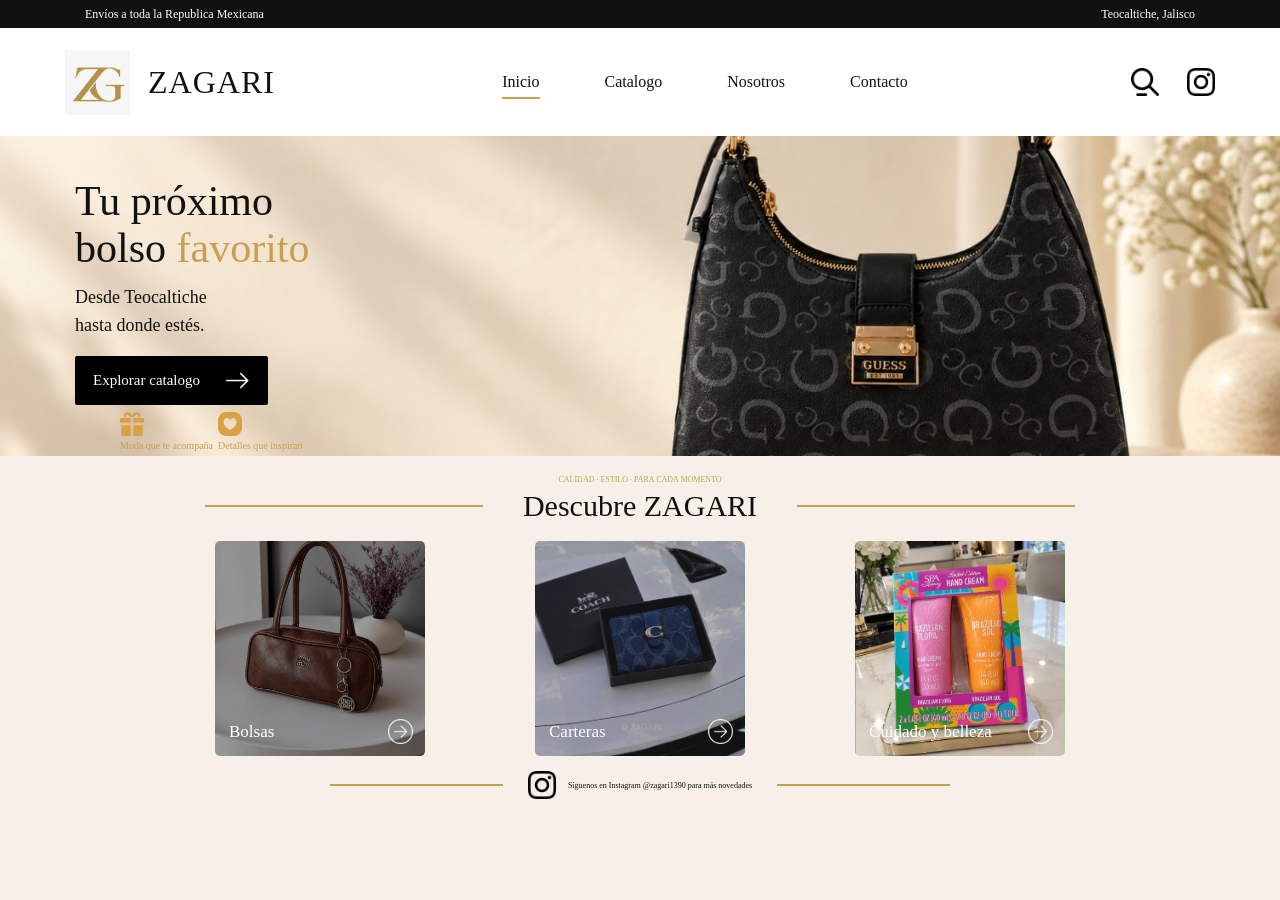
<file: index.html>
<!DOCTYPE html>
<html lang="es">
<head>
    <meta charset="UTF-8">
    <meta name="viewport" content="width=device-width, initial-scale=1.0">
    <title>Zagari</title>
    <link rel="stylesheet" href="css/estilos.css">
    <link rel="icon" type="image/png" href="img/logo.png">
</head>
<body>
    <div class="barra-superior">
        <p>Envíos a toda la Republica Mexicana</p>
        <p>Teocaltiche, Jalisco</p>
    </div>
    <header class="encabezado">
        <div class="marca">
            <img src="img/logo.png" alt="Logo de Zagari" class="logo">
            <h1>ZAGARI</h1>
        </div>
    
        <nav class="menu">
    <a href="index.html" class="activo">Inicio</a>
    <a href="catalogo.html">Catalogo</a>
    <a href="nosotros.html">Nosotros</a>
    <a href="contacto.html">Contacto</a>
</nav>

        <div class="acciones">
            <img src="img/icons/search icon.png"alt="Buscar" class="buscar-header">
            <img src="img/icons/ig.png" alt="Instagram"class="instagram-header">
        </div>
    </header>
    <main>
        <section class="hero">
            <div class="hero-texto">
                <h2>
                    Tu próximo<br>
                    bolso <span>favorito</span>
                </h2>
                <p>
                    Desde Teocaltiche<br>
                    hasta donde estés.
                </p>
                <a href="#" class="boton-catalogo">
                    Explorar catalogo
                    <img src="img/icons/right.png" alt="Flecha" class="flecha-icono">

                </a>
            </div>
        

        <div class="detalles-hero">

    <div class="detalle-hero">
        <img src="img/icons/gift.png" alt="Regalo" class="icono-detalle">
        <p>Moda que te acompaña</p>
    </div>

    <div class="detalle-hero">
        <img src="img/icons/heart (1).png" alt="Corazon" class="icono-detalle">
        <p>Detalles que inspiran</p>
    </div>

</div>
</section>
        <section class="descubre">

    <p class="frase-marca">
        CALIDAD · ESTILO · PARA CADA MOMENTO
    </p>

    <div class="titulo-descubre">
        <span class="linea"></span>

        <h2>Descubre ZAGARI</h2>

        <span class="linea"></span>
    </div>


    <div class="categorias">

        <div class="tarjeta">
            <img src="img/miumiu.jpeg" alt="Bolsas">

            <div class="tarjeta-info">
                <h3>Bolsas</h3>
                <img src="img/icons/arrow.png" class="flecha-icono" alt="Flecha">
            </div>
        </div>


        <div class="tarjeta">
            <img src="img/20.jpeg" alt="Carteras">

            <div class="tarjeta-info">
                <h3>Carteras</h3>
                <img src="img/icons/arrow.png" class="flecha-icono" alt="Flecha">
            </div>
        </div>


        <div class="tarjeta">
            <img src="img/productos/sol.jpeg" alt="Cuidado y belleza">

            <div class="tarjeta-info">
                <h3>Cuidado y belleza</h3>
                <img src="img/icons/arrow.png" class="flecha-icono" alt="Flecha">
            </div>
        </div>

    </div>


    <div class="instagram-inferior">

        <span class="linea-instagram"></span>

        <div class="instagram-texto">
            <img src="img/icons/ig.png"alt="Instagram" class="instagram-header">

            <p>
                Síguenos en Instagram @zagari1390 para más novedades
            </p>
        </div>

        <span class="linea-instagram"></span>

    </div>

</section>
</file>
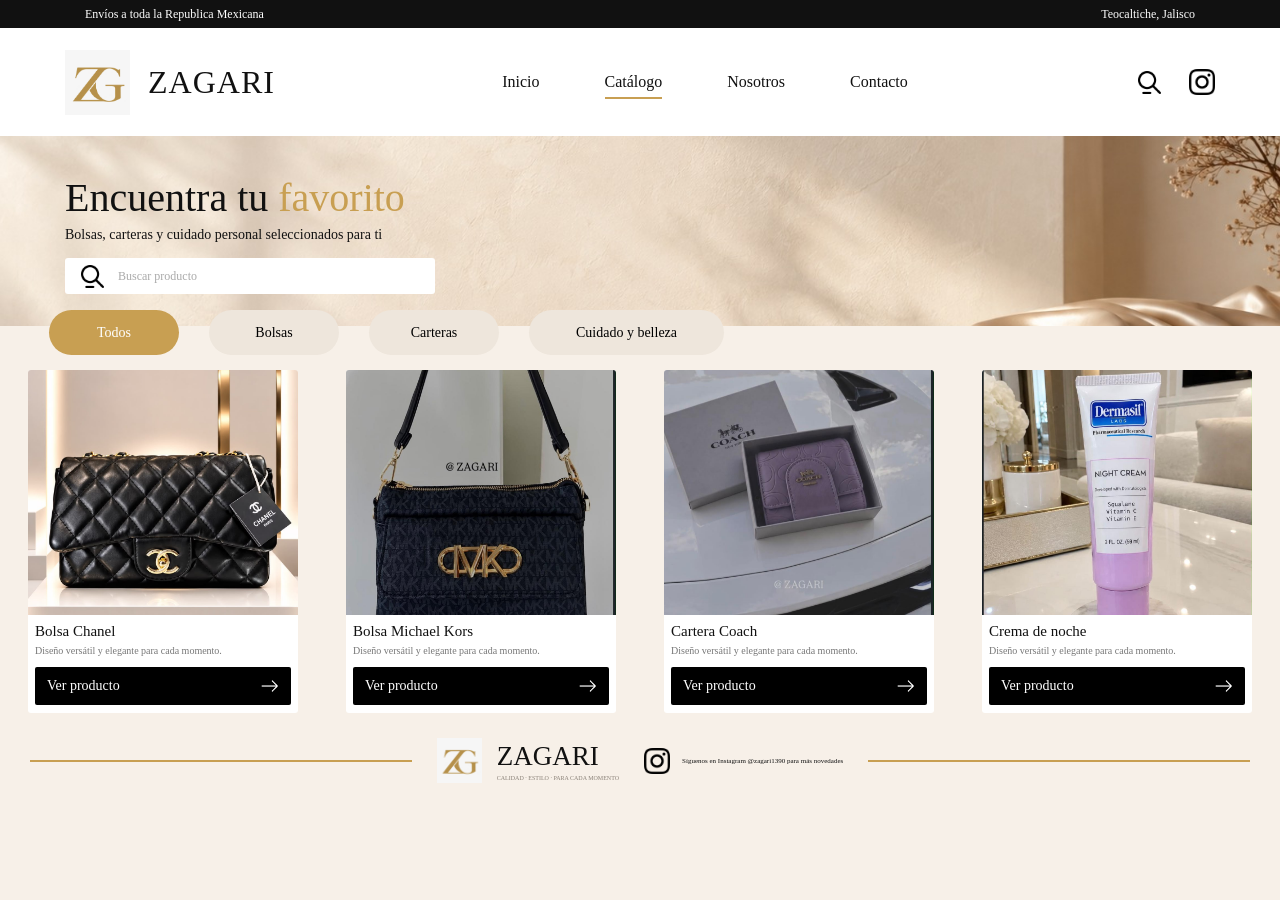
<file: catalogo.html>
<!DOCTYPE html>
<html lang="es">

<head>
    <meta charset="UTF-8">
    <meta name="viewport" content="width=device-width, initial-scale=1.0">

    <title>Catálogo | Zagari</title>
    <link rel="icon" type="image/png" href="img/logo.png">

    <link rel="stylesheet" href="css/catalogo.css">
</head>

<body>

    <!-- BARRA SUPERIOR -->

    <div class="barra-superior">
        <p>Envíos a toda la Republica Mexicana</p>
        <p>Teocaltiche, Jalisco</p>
    </div>


    <!-- ENCABEZADO -->

    <header class="encabezado">

        <div class="marca">

            <img
                src="img/logo.png"
                alt="Logo de Zagari"
                class="logo"
            >

            <h1>ZAGARI</h1>

        </div>


        <nav class="menu">

            <a href="index.html">
                Inicio
            </a>

            <a
                href="catalogo.html"
                class="activo"
            >
                Catálogo
            </a>

            <a href="nosotros.html">
                Nosotros
            </a>

            <a href="contacto.html">
                Contacto
            </a>

        </nav>


        <div class="acciones">

            <img
                src="img/icons/search icon.png"
                alt="Buscar"
                class="icono-buscar"
            >


            <div class="instagram-hover">

                <img
                    src="img/icons/ig.png"
                    alt="Instagram"
                    class="ig-normal"
                >

                <img
                    src="img/icons/ig2.png"
                    alt="Instagram"
                    class="ig-hover"
                >

            </div>

        </div>

    </header>


    <main>

        <!-- HERO -->

        <section class="hero-catalogo">

            <div class="texto-catalogo">

                <h2>
                    Encuentra tu
                    <span>favorito</span>
                </h2>

                <p>
                    Bolsas, carteras y cuidado personal seleccionados para ti
                </p>


                <div class="buscador">

                    <img
                        src="img/icons/search icon.png"
                        alt="Buscar"
                        class="icono-buscar"
                    >

                    <input
                        type="text"
                        placeholder="Buscar producto"
                    >

                </div>

            </div>

        </section>


        <!-- FILTROS -->

        <section class="filtros-catalogo">

            <button class="filtro activo-filtro">
                Todos
            </button>

            <button class="filtro">
                Bolsas
            </button>

            <button class="filtro">
                Carteras
            </button>

            <button class="filtro filtro-grande">
                Cuidado y belleza
            </button>

        </section>


        <!-- PRODUCTOS -->

        <section class="productos-catalogo">

            <div class="lista-productos">


                <!-- PRODUCTO 1 -->

                <article class="producto">

                    <img
                        src="img/couch2.jpeg"
                        alt="Bolsa Chanel"
                    >

                    <div class="producto-info">

                        <h3>
                            Bolsa Chanel
                        </h3>

                        <p>
                            Diseño versátil y elegante para cada momento.
                        </p>

                        <a
                            href="producto.html"
                            class="boton-producto"
                        >

                            <span>
                                Ver producto
                            </span>

                            <img
                                src="img/icons/right.png"
                                alt="Ver producto"
                                class="icono-boton"
                            >

                        </a>

                    </div>

                </article>


                <!-- PRODUCTO 2 -->

                <article class="producto">

                    <img
                        src="img/4.jpeg"
                        alt="Bolsa Michael Kors"
                    >

                    <div class="producto-info">

                        <h3>
                            Bolsa Michael Kors
                        </h3>

                        <p>
                            Diseño versátil y elegante para cada momento.
                        </p>

                        <a
                            href="producto.html"
                            class="boton-producto"
                        >

                            <span>
                                Ver producto
                            </span>

                            <img
                                src="img/icons/right.png"
                                alt="Ver producto"
                                class="icono-boton"
                            >

                        </a>

                    </div>

                </article>


                <!-- PRODUCTO 3 -->

                <article class="producto">

                    <img
                        src="img/6.jpeg"
                        alt="Cartera Coach"
                    >

                    <div class="producto-info">

                        <h3>
                            Cartera Coach
                        </h3>

                        <p>
                            Diseño versátil y elegante para cada momento.
                        </p>

                        <a
                            href="producto.html"
                            class="boton-producto"
                        >

                            <span>
                                Ver producto
                            </span>

                            <img
                                src="img/icons/right.png"
                                alt="Ver producto"
                                class="icono-boton"
                            >

                        </a>

                    </div>

                </article>


                <!-- PRODUCTO 4 -->

                <article class="producto">

                    <img
                        src="img/productos/cream.jpeg"
                        alt="Crema de noche"
                    >

                    <div class="producto-info">

                        <h3>
                            Crema de noche
                        </h3>

                        <p>
                            Diseño versátil y elegante para cada momento.
                        </p>

                        <a
                            href="producto.html"
                            class="boton-producto"
                        >

                            <span>
                                Ver producto
                            </span>

                            <img
                                src="img/icons/right.png"
                                alt="Ver producto"
                                class="icono-boton"
                            >

                        </a>

                    </div>

                </article>


            </div>

        </section>

    </main>


    <!-- FOOTER -->

    <footer class="pie-catalogo">


        <span class="linea-pie"></span>


        <div class="marca-pie">

            <img
                src="img/logo.png"
                alt="Logo ZAGARI"
            >

            <div>

                <h2>
                    ZAGARI
                </h2>

                <p>
                    CALIDAD · ESTILO · PARA CADA MOMENTO
                </p>

            </div>

        </div>


        <div class="instagram-pie">

            <div class="instagram-hover">

                <img
                    src="img/icons/ig.png"
                    alt="Instagram"
                    class="ig-normal"
                >

                <img
                    src="img/icons/ig2.png"
                    alt="Instagram"
                    class="ig-hover"
                >

            </div>


            <p>
                Síguenos en Instagram @zagari1390 para más novedades
            </p>

        </div>


        <span class="linea-pie"></span>


    </footer>


</body>

</html>
</file>
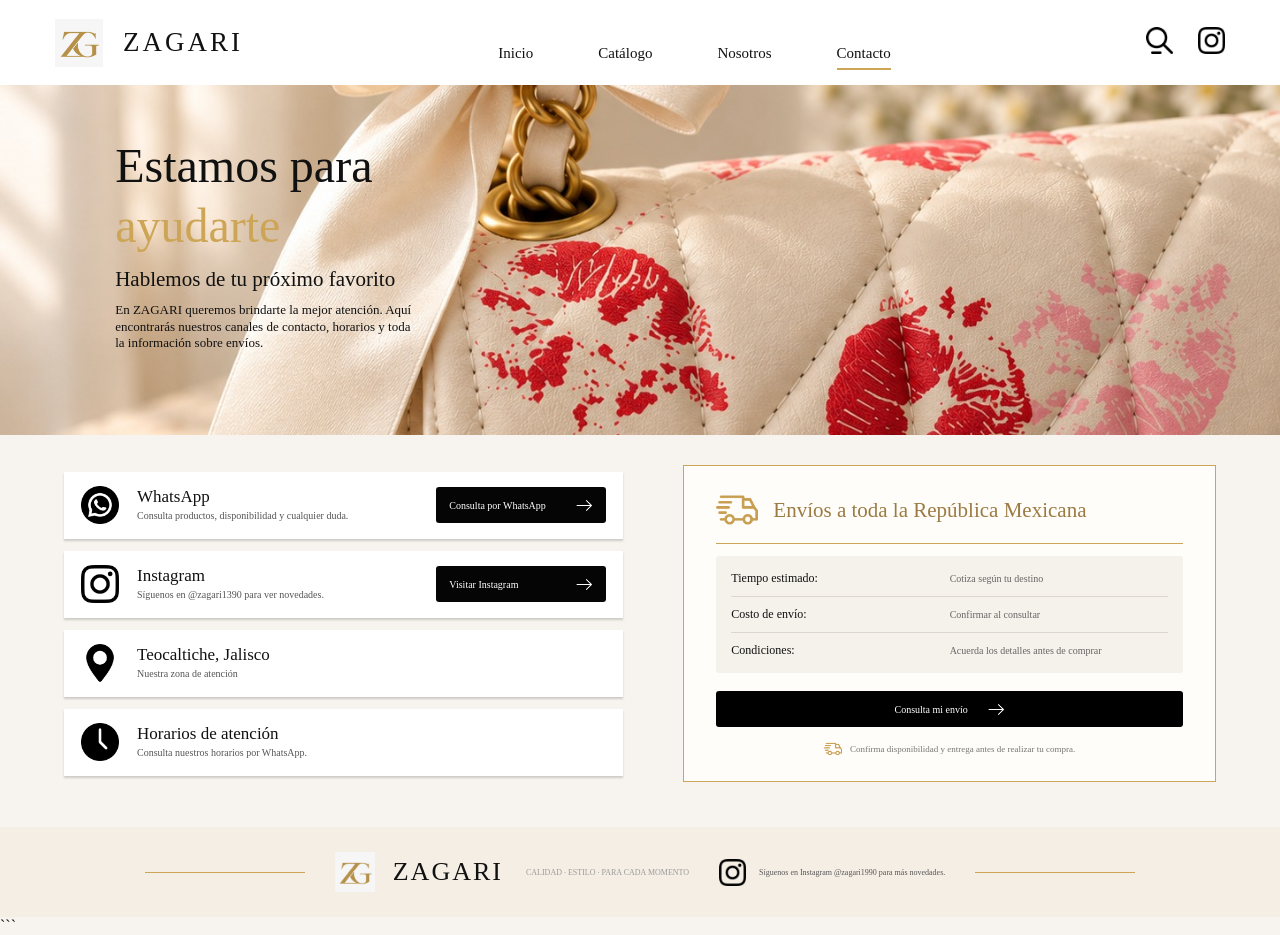
<file: contacto.html>
<!DOCTYPE html>
<html lang="es">

<head>
    <meta charset="UTF-8">
    <meta name="viewport" content="width=device-width, initial-scale=1.0">

    <title>Contacto | Zagari</title>
    <link rel="icon" type="image/png" href="img/logo.png">

    <link rel="stylesheet" href="css/contacto.css">
</head>

<body>
    <header class="encabezado">

        <div class="marca">
            <img src="img/logo.png" alt="Logo Zagari" class="logo">
            <h1>ZAGARI</h1>
        </div>

        <nav class="menu">
            <a href="index.html">Inicio</a>
            <a href="catalogo.html">Catálogo</a>
            <a href="nosotros.html">Nosotros</a>
            <a href="contacto.html" class="activo">Contacto</a>
        </nav>

        <div class="iconos-header">

            <a href="#">
                <img src="img/icons/search icon.png" alt="Buscar" class="icono-header">
            </a>

            <a href="#" class="instagram-header">
                <img src="img/icons/ig.png"
                    alt="Instagram"
                    class="icono-header instagram-icono">
            </a>

        </div>

    </header>
    <section class="portada-contacto">

        <img src="img/kiss3.jpeg"
            alt="Bolso Zagari"
            class="imagen-portada">

        <div class="texto-portada">

            <h2>
                Estamos para
                <span>ayudarte</span>
            </h2>

            <h3>Hablemos de tu próximo favorito</h3>

            <p>
                En ZAGARI queremos brindarte la mejor atención.
                Aquí encontrarás nuestros canales de contacto,
                horarios y toda la información sobre envíos.
            </p>

        </div>

    </section>
    <main class="seccion-contacto">
        <section class="datos-contacto">
            <article class="tarjeta-contacto">

                <div class="informacion-contacto">

                    <img src="img/icons/whatsapp.png"
                        alt="WhatsApp"
                        class="icono-contacto">

                    <div>
                        <h3>WhatsApp</h3>
                        <p>
                            Consulta productos, disponibilidad
                            y cualquier duda.
                        </p>
                    </div>

                </div>

                <a href="#" class="boton-contacto">
                    Consulta por WhatsApp
                    <img src="img/icons/right.png" alt="Flecha">
                </a>

            </article>
            <article class="tarjeta-contacto">

                <div class="informacion-contacto">

                    <img src="img/icons/ig.png"
                        alt="Instagram"
                        class="icono-contacto instagram-icono">

                    <div>
                        <h3>Instagram</h3>
                        <p>
                            Síguenos en @zagari1390 para ver
                            novedades.
                        </p>
                    </div>

                </div>

                <a href="#" class="boton-contacto">
                    Visitar Instagram
                    <img src="img/icons/right.png">
                </a>

            </article>
            <article class="tarjeta-contacto tarjeta-simple">

                <div class="informacion-contacto">

                    <img src="img/icons/gps.png"
                        alt="Ubicación"
                        class="icono-contacto">

                    <div>
                        <h3>Teocaltiche, Jalisco</h3>
                        <p>Nuestra zona de atención</p>
                    </div>

                </div>

            </article>
            <article class="tarjeta-contacto tarjeta-simple">

                <div class="informacion-contacto">

                    <img src="img/icons/reloj.png"
                        alt="Horarios"
                        class="icono-contacto">

                    <div>
                        <h3>Horarios de atención</h3>
                        <p>
                            Consulta nuestros horarios por WhatsApp.
                        </p>
                    </div>

                </div>

            </article>

        </section>
        <section class="envios">

            <div class="titulo-envios">

                <img src="img/icons/entrega.png"
                    alt="Envíos"
                    class="icono-envio">

                <h2>
                    Envíos a toda la República Mexicana
                </h2>

            </div>


            <div class="informacion-envios">

                <div class="fila-envio">
                    <span>Tiempo estimado:</span>
                    <p>Cotiza según tu destino</p>
                </div>

                <div class="fila-envio">
                    <span>Costo de envío:</span>
                    <p>Confirmar al consultar</p>
                </div>

                <div class="fila-envio">
                    <span>Condiciones:</span>
                    <p>Acuerda los detalles antes de comprar</p>
                </div>

            </div>


            <a href="#" class="boton-envio">
                Consulta mi envío
                <img src="img/icons/right.png">
            </a>


            <div class="aviso-envio">

                <img src="img/icons/entrega.png"
                    alt="Información"
                    class="icono-info">

                <p>
                    Confirma disponibilidad y entrega antes
                    de realizar tu compra.
                </p>

            </div>

        </section>

    </main>
    <footer class="pie-pagina">

        <div class="linea-footer"></div>


        <div class="marca-footer">

            <img src="img/logo.png"
                alt="Logo Zagari"
                class="logo-footer">

            <h2>ZAGARI</h2>

            <p>CALIDAD · ESTILO · PARA CADA MOMENTO</p>

        </div>


        <div class="instagram-footer">

            <img src="img/icons/ig.png"
                alt="Instagram"
                class="instagram-icono">

            <p>
                Síguenos en Instagram @zagari1990
                para más novedades.
            </p>

        </div>


        <div class="linea-footer"></div>

    </footer>

</body>

</html>
```
</file>
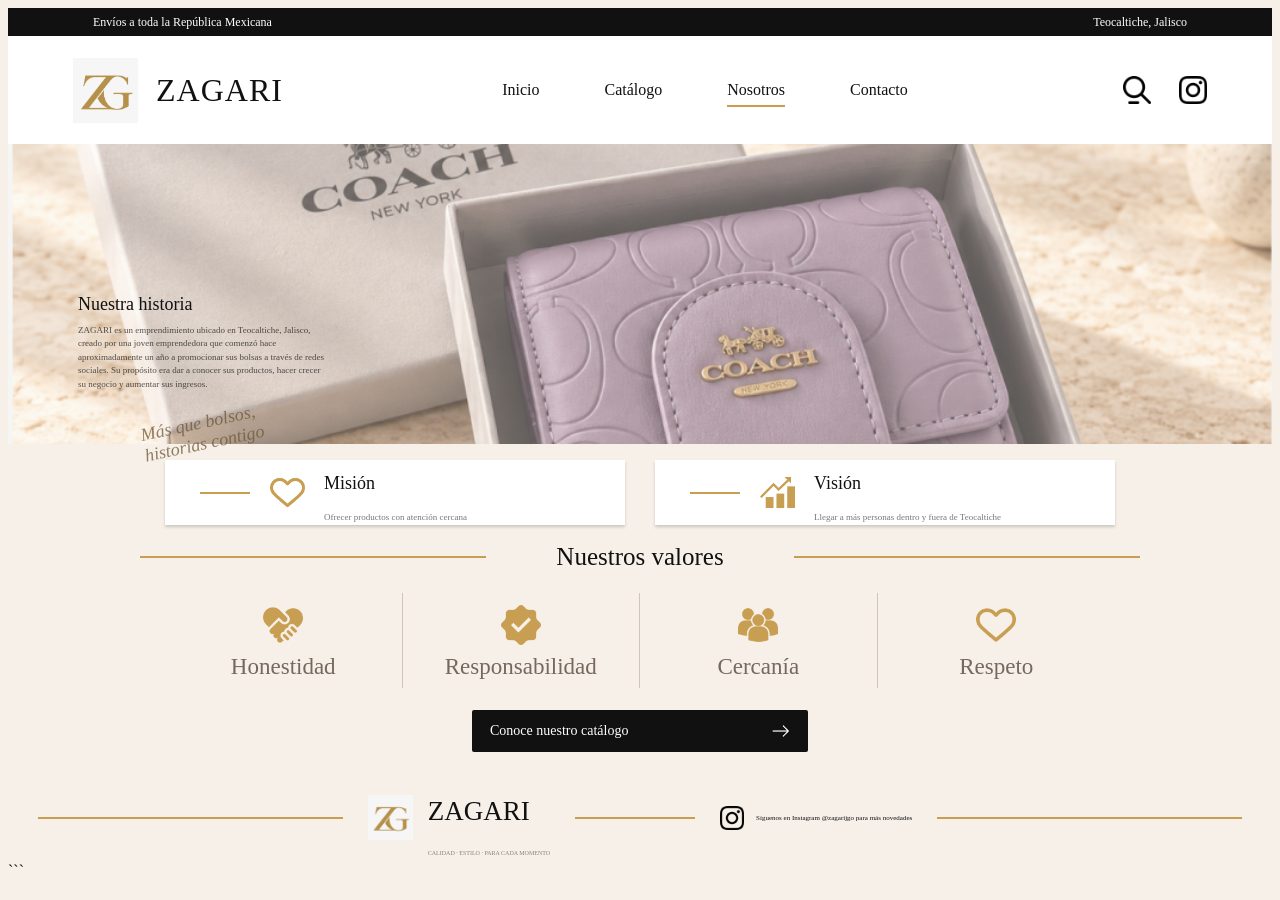
<file: nosotros.html>
<!DOCTYPE html>
<html lang="es">

<head>
    <meta charset="UTF-8">
    <meta name="viewport" content="width=device-width, initial-scale=1.0">
    <link rel="icon" type="image/png" href="img/logo.png">
    <title>Nosotros | Zagari</title>

    <link rel="stylesheet" href="css/nosotros.css">
</head>

<body>

    <!-- =========================
         BARRA SUPERIOR
    ========================== -->

    <div class="barra-superior">
        <p>Envíos a toda la República Mexicana</p>
        <p>Teocaltiche, Jalisco</p>
    </div>


    <!-- =========================
         ENCABEZADO
    ========================== -->

    <header class="encabezado">

        <div class="marca">

            <img
                src="img/logo.png"
                alt="Logo de Zagari"
                class="logo"
            >

            <h1>ZAGARI</h1>

        </div>


        <nav class="menu">

            <a href="index.html">Inicio</a>

            <a href="catalogo.html">Catálogo</a>

            <a href="nosotros.html" class="activo">
                Nosotros
            </a>

            <a href="contacto.html">Contacto</a>

        </nav>


        <div class="acciones">

            <img
                src="img/icons/search icon.png"
                alt="Buscar"
                class="buscar-header"
            >

            <img
                src="img/icons/ig.png"
                alt="Instagram"
                class="instagram-header"
            >

        </div>

    </header>


    <!-- =========================
         CONTENIDO
    ========================== -->

    <main>


        <!-- =========================
             NUESTRA HISTORIA
        ========================== -->

        <section class="hero-nosotros">

            <div class="historia">

                <h2>Nuestra historia</h2>

                <p>
                    ZAGARI es un emprendimiento ubicado en Teocaltiche,
                    Jalisco, creado por una joven emprendedora que comenzó
                    hace aproximadamente un año a promocionar sus bolsas a
                    través de redes sociales. Su propósito era dar a conocer sus
                    productos, hacer crecer su negocio y aumentar sus ingresos.
                </p>

                <span>
                    Más que bolsos,<br>
                    historias contigo
                </span>

            </div>

        </section>


        <!-- =========================
             MISION Y VISION
        ========================== -->

        <section class="mision-vision">


            <!-- MISION -->

            <div class="tarjeta-info-nosotros">

                <div class="linea-corta"></div>

                <div class="icono-nosotros">

                    <img
                        src="img/icons/cor.png"
                        alt="Misión"
                    >

                </div>

                <div>

                    <h3>Misión</h3>

                    <p>
                        Ofrecer productos con atención cercana
                    </p>

                </div>

            </div>


            <!-- VISION -->

            <div class="tarjeta-info-nosotros">

                <div class="linea-corta"></div>

                <div class="icono-nosotros">

                    <img
                        src="img/icons/stock.png"
                        alt="Visión"
                    >

                </div>

                <div>

                    <h3>Visión</h3>

                    <p>
                        Llegar a más personas dentro y fuera de Teocaltiche
                    </p>

                </div>

            </div>

        </section>


        <!-- =========================
             VALORES
        ========================== -->

        <section class="valores">


            <!-- TITULO -->

            <div class="titulo-valores">

                <span></span>

                <h2>Nuestros valores</h2>

                <span></span>

            </div>


            <!-- LISTA DE VALORES -->

            <div class="lista-valores">


                <!-- HONESTIDAD -->

                <div class="valor">

                    <div class="icono-valor">

                        <img
                            src="img/icons/peace.png"
                            alt="Honestidad"
                        >

                    </div>

                    <h3>Honestidad</h3>

                </div>


                <!-- RESPONSABILIDAD -->

                <div class="valor">

                    <div class="icono-valor">

                        <img
                            src="img/icons/checked.png"
                            alt="Responsabilidad"
                        >

                    </div>

                    <h3>Responsabilidad</h3>

                </div>


                <!-- CERCANIA -->

                <div class="valor">

                    <div class="icono-valor">

                        <img
                            src="img/icons/users.png"
                            alt="Cercanía"
                        >

                    </div>

                    <h3>Cercanía</h3>

                </div>


                <!-- RESPETO -->

                <div class="valor">

                    <div class="icono-valor">

                        <img
                            src="img/icons/cor.png"
                            alt="Respeto"
                        >

                    </div>

                    <h3>Respeto</h3>

                </div>

            </div>


            <!-- =========================
                 BOTON CATALOGO
            ========================== -->

            <div class="boton-nosotros-contenedor">

                <a
                    href="catalogo.html"
                    class="boton-nosotros"
                >

                    <span>
                        Conoce nuestro catálogo
                    </span>

                    <img
                        src="img/icons/right.png"
                        alt="Flecha"
                        class="flecha-nosotros"
                    >

                </a>

            </div>

        </section>

    </main>


    <!-- =========================
         FOOTER
    ========================== -->

    <footer class="pie-nosotros">

        <span class="linea-pie"></span>


        <div class="marca-pie">

            <img
                src="img/logo.png"
                alt="Logo Zagari"
            >

            <div>

                <h2>ZAGARI</h2>

                <p>
                    CALIDAD · ESTILO · PARA CADA MOMENTO
                </p>

            </div>

        </div>


        <span class="linea-pie linea-pie-centro"></span>


        <div class="instagram-pie">

            <img
                src="img/icons/ig.png"
                alt="Instagram"
                class="instagram-footer"
            >

            <p>
                Síguenos en Instagram @zagarijgo para más novedades
            </p>

        </div>


        <span class="linea-pie"></span>

    </footer>

</body>

</html>
```
</file>
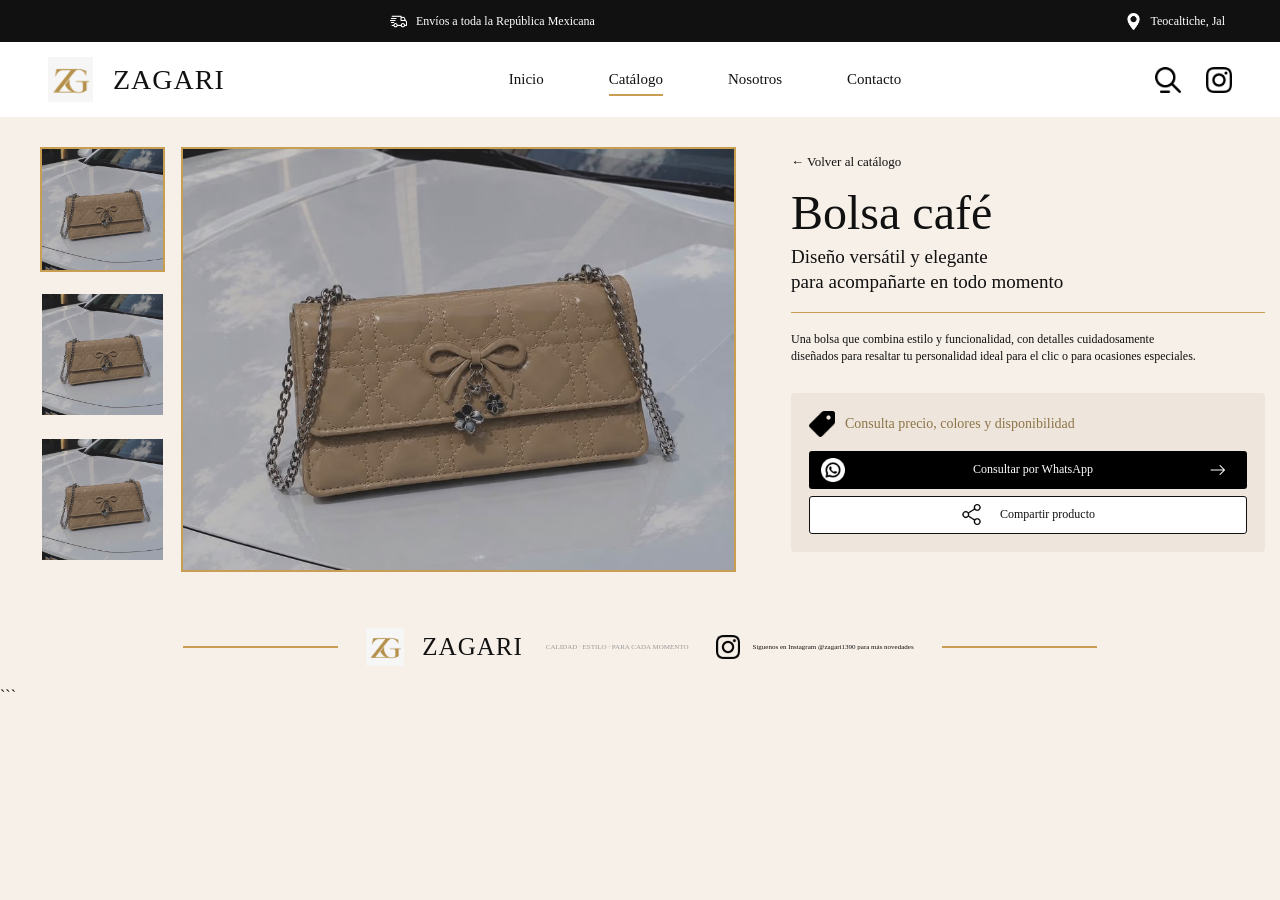
<file: producto.html>
<!DOCTYPE html>
<html lang="es">

<head>
    <meta charset="UTF-8">
    <meta name="viewport" content="width=device-width, initial-scale=1.0">

    <title>Detalle de producto | Zagari</title>
    <link rel="icon" type="image/png" href="img/logo.png">
    <link rel="stylesheet" href="css/producto.css">
</head>

<body>

    <!-- BARRA SUPERIOR -->
    <div class="barra-superior">

        <div class="envio-superior">
            <img src="img/icons/entrega.png" alt="Envios">
            <p>Envíos a toda la República Mexicana</p>
        </div>

        <div class="ubicacion-superior">
            <img src="img/icons/gps.png" alt="Ubicacion">
            <p>Teocaltiche, Jal</p>
        </div>

    </div>


    <!-- ENCABEZADO -->
    <header class="encabezado">

        <div class="marca">
            <img src="img/logo.png" alt="Logo Zagari" class="logo">
            <h1>ZAGARI</h1>
        </div>

        <nav class="menu">
            <a href="index.html">Inicio</a>
            <a href="catalogo.html" class="activo">Catálogo</a>
            <a href="nosotros.html">Nosotros</a>
            <a href="contacto.html">Contacto</a>
        </nav>

        <div class="acciones">

            <img src="img/icons/search icon.png"
                alt="Buscar"
                class="buscar-header">

            <img src="img/icons/ig.png"
                alt="Instagram"
                class="instagram-header">

        </div>

    </header>


    <!-- CONTENIDO DEL PRODUCTO -->
    <main class="detalle-producto">


        <!-- GALERIA -->
        <section class="galeria">

            <!-- MINIATURAS -->
            <div class="miniaturas">

                <img src="img/bolsa brown.jpeg"
                    alt="Bolsa vista 1"
                    class="miniatura activa">

                <img src="img/bolsa brown.jpeg"
                    alt="Bolsa vista 2"
                    class="miniatura">

                <img src="img/bolsa brown.jpeg"
                    alt="Bolsa vista 3"
                    class="miniatura">

            </div>


            <!-- IMAGEN PRINCIPAL -->
            <div class="imagen-principal">

                <img src="img/bolsa brown.jpeg"
                    alt="Bolsa Zagari"
                    id="imagenGrande">

            </div>

        </section>



        <!-- INFORMACION DEL PRODUCTO -->
        <section class="informacion-producto">

            <a href="catalogo.html" class="volver-catalogo">
                ← Volver al catálogo
            </a>


            <h2>Bolsa café</h2>

            <h3>
                Diseño versátil y elegante<br>
                para acompañarte en todo momento
            </h3>


            <div class="linea-producto"></div>


            <p class="descripcion-producto">
                Una bolsa que combina estilo y funcionalidad,
                con detalles cuidadosamente diseñados para resaltar
                tu personalidad ideal para el clic o para ocasiones especiales.
            </p>


            <!-- CAJA CONSULTA -->
            <div class="caja-consulta">

                <div class="titulo-consulta">

                    <img src="img/icons/tag.png"
                        alt="Precio"
                        class="icono-tag">

                    <p>
                        Consulta precio, colores y disponibilidad
                    </p>

                </div>


                <!-- WHATSAPP -->
                <a href="#"
                    class="boton-whatsapp">

                    <img src="img/icons/whatsapp.png"
                        alt="WhatsApp"
                        class="whatsapp-icono">

                    <span>Consultar por WhatsApp</span>

                    <img src="img/icons/right.png"
                        alt="Flecha"
                        class="flecha-boton">

                </a>


                <!-- COMPARTIR -->
                <button class="boton-compartir">

                    <img src="img/icons/share.png"
                        alt="Compartir">

                    <span>Compartir producto</span>

                </button>

            </div>

        </section>

    </main>



    <!-- FOOTER -->
    <footer class="pie-pagina">

        <span class="linea-footer"></span>


        <div class="marca-footer">

            <img src="img/logo.png"
                alt="Logo Zagari"
                class="logo-footer">

            <h2>ZAGARI</h2>

            <p>
                CALIDAD · ESTILO · PARA CADA MOMENTO
            </p>

        </div>


        <div class="instagram-footer">

            <img src="img/icons/ig.png"
                alt="Instagram"
                class="instagram-header">

            <p>
                Síguenos en Instagram @zagari1390
                para más novedades
            </p>

        </div>


        <span class="linea-footer"></span>

    </footer>


    <!-- CAMBIO DE IMAGENES -->
    <script>

        const miniaturas = document.querySelectorAll(".miniatura");
        const imagenGrande = document.getElementById("imagenGrande");

        miniaturas.forEach(function(miniatura) {

            miniatura.addEventListener("click", function() {

                imagenGrande.src = miniatura.src;

                miniaturas.forEach(function(img) {
                    img.classList.remove("activa");
                });

                miniatura.classList.add("activa");

            });

        });

    </script>

</body>

</html>
```
</file>
<file: css/estilos.css>
* {
    margin: 0;
    padding: 0;
    box-sizing: border-box;
}

body {
    background-color: #f7f0e8;
    color: #111111;
}

.barra-superior {
    height: 28px;
    background-color: #111111;
    color: white;

    display: flex;
    align-items: center;
    justify-content: space-between;

    padding: 0 85px;

    font-family: Georgia, serif;
    font-size: 12px;
}

.encabezado {
    height: 108px;
    background-color: white;

    display: grid;
    grid-template-columns: 250px 1fr 120px;
    align-items: center;

    padding: 0 65px;
}

.marca {
    display: flex;
    align-items: center;
    gap: 18px;
}

.logo {
    width: 65px;
    height: 65px;
    object-fit: contain;
}

.marca h1 {
    font-family: Georgia, serif;
    font-size: 32px;
    font-weight: normal;
    letter-spacing: 1px;
}

.menu {
    display: flex;
    justify-content: center;
    align-items: center;
    gap: 65px;
}

.menu a {
    color: #111111;
    text-decoration: none;

    font-family: Georgia, serif;
    font-size: 16px;

    padding: 8px 0;

    position: relative;
}

.menu a::after {
    content: "";

    position: absolute;
    left: 0;
    bottom: 0;

    width: 0;
    height: 2px;

    background-color: #c89f52;

    transition: 0.3s;
}

.menu a:hover::after,
.menu .activo::after {
    width: 100%;
}

.acciones {
    display: flex;
    justify-content: flex-end;
    align-items: center;
    gap: 28px;
}

.icono-buscar {
    width: 22px;
    height: 22px;

    border: 2px solid #111111;
    border-radius: 50%;

    position: relative;
}

.icono-buscar::after {
    content: "";

    width: 9px;
    height: 2px;

    background-color: #111111;

    position: absolute;
    right: -7px;
    bottom: -4px;

    transform: rotate(45deg);
}

.icono-instagram {
    width: 26px;
    height: 26px;

    border: 2px solid #111111;
    border-radius: 7px;

    position: relative;
}

.icono-instagram::before {
    content: "";

    width: 9px;
    height: 9px;

    border: 2px solid #111111;
    border-radius: 50%;

    position: absolute;
    top: 6px;
    left: 6px;
}

.icono-instagram::after {
    content: "";

    width: 3px;
    height: 3px;

    background-color: #111111;
    border-radius: 50%;

    position: absolute;
    top: 4px;
    right: 4px;
}

.hero {
    height: 320px;

    background-image: url("../img/hero-inicio.jpeg");
    background-size: cover;
    background-position: center 68%;
    background-repeat: no-repeat;

    position: relative;
}

.hero-texto {
    position: absolute;
    left: 75px;
    top: 42px;
}

.hero-texto h2 {
    font-family: Georgia, serif;
    font-size: 42px;
    font-weight: normal;
    line-height: 1.12;

    margin-bottom: 12px;
}

.hero-texto h2 span {
    color: #c89f52;
}

.hero-texto p {
    font-family: Georgia, serif;
    font-size: 18px;
    line-height: 1.55;

    margin-bottom: 16px;
}

.boton-catalogo {
    display: inline-flex;
    align-items: center;
    justify-content: center;

    gap: 25px;

    background-color: #000000;
    color: white;

    text-decoration: none;

    padding: 12px 18px;

    font-family: Georgia, serif;
    font-size: 15px;

    border-radius: 2px;
}
.boton-catalogo:hover {
    background-color: #efb851;
}


.detalles-hero {
    position: absolute;

    left: 0px;
    bottom: 5px;

    display: flex;
    align-items: center;

    gap: 5px;

    transform: translateX(120px);
}

.detalle-hero p {
    margin: -1;

    font-family: Georgia, serif;
    font-size: 10px;

    color: #c89f52;
}

.icono-detalle {
    width: 24px;
    height: 24px;
    object-fit: contain;

    filter: brightness(0) saturate(100%)
            invert(69%) sepia(34%) saturate(745%)
            hue-rotate(358deg) brightness(90%) contrast(89%);
}

.descubre {
    background-color: #f7f0e8;
    padding: 12px 0 12px;
}

.frase-marca {
    text-align: center;

    font-family: Georgia, serif;
    font-size: 8px;

    color: #c89f52;

    margin-top: 7px;
    margin-bottom: 5px;
}

.titulo-descubre {
    width: 870px;
    max-width: 90%;

    margin: 0 auto 18px;

    display: flex;
    align-items: center;
    justify-content: center;

    gap: 40px;
}

.titulo-descubre h2 {
    margin: 0;

    font-family: Georgia, serif;
    font-size: 30px;
    font-weight: normal;

    white-space: nowrap;
}

.linea {
    flex: 1;

    height: 2px;

    background-color: #c89f52;
}

.categorias {
    width: 850px;
    max-width: 90%;

    margin: 0 auto;

    display: flex;
    justify-content: space-between;
    align-items: center;

    gap: 70px;
}

.tarjeta {
    width: 210px;
    height: 215px;

    flex: 0 0 210px;

    position: relative;
    overflow: hidden;

    border-radius: 5px;
}

.tarjeta > img {
    width: 100%;
    height: 100%;

    display: block;

    object-fit: cover;
}

.tarjeta-info {
    position: absolute;

    left: 14px;
    right: 12px;
    bottom: 12px;

    display: flex;
    align-items: center;
    justify-content: space-between;

    color: white;
}

.tarjeta-info h3 {
    margin: 0;

    font-family: Georgia, serif;
    font-size: 17px;
    font-weight: normal;

    color: white;
}



.instagram-inferior {
    width: 620px;
    max-width: 80%;

    margin: 15px auto 0;

    display: flex;
    align-items: center;
    justify-content: center;

    gap: 25px;
}

.linea-instagram {
    flex: 1;

    height: 2px;

    background-color: #c89f52;
}

.instagram-texto {
    display: flex;
    align-items: center;

    gap: 12px;

    white-space: nowrap;
}

.instagram-texto .icono-instagram {
    width: 20px;
    height: 20px;
}

.instagram-texto .icono-instagram::before {
    width: 7px;
    height: 7px;

    top: 4px;
    left: 4px;
}

.instagram-texto .icono-instagram::after {
    width: 2px;
    height: 2px;

    top: 3px;
    right: 3px;
}

.instagram-texto p {
    margin: 0;

    font-family: Georgia, serif;
    font-size: 8px;

    color: #111111;
}
.flecha-icono {
    width: 25px;
    height: 25px;
    object-fit: contain;

    filter: brightness(0) invert(1);
    transition: 0.3s;
}

.tarjeta:hover .flecha-icono {
    filter: brightness(0) saturate(100%)
            invert(69%) sepia(34%) saturate(745%)
            hue-rotate(358deg) brightness(90%) contrast(89%);
}

.acciones .instagram-header {
    width: 28px;
    height: 28px;
    max-width: 28px;
    max-height: 28px;

    object-fit: contain;
    display: block;

    cursor: pointer;
}

.instagram-header {
    width: 28px;
    height: 28px;
    object-fit: contain;
    display: block;

    cursor: pointer;

    transition: 0.3s;
}

.instagram-header:hover {
    content: url("../img/icons/ig2.png");
    transform: scale(1.1);
}

.buscar-header {
    width: 28px;
    height: 28px;
    object-fit: contain;
    display: block;
    cursor: pointer;
    transition: 0.3s;
}

.buscar-header:hover {
    filter: brightness(0) saturate(100%)
            invert(69%) sepia(34%) saturate(745%)
            hue-rotate(358deg) brightness(90%) contrast(89%);
}
@media (max-width: 900px) {
    .encabezado {
        grid-template-columns: 190px 1fr 90px;
        padding: 0 30px;
    }

    .menu {
        gap: 30px;
    }

    .categorias {
        gap: 25px;
    }

    .tarjeta {
        width: 190px;
        flex-basis: 190px;
    }
}

@media (max-width: 700px) {
    .barra-superior {
        display: none;
    }

    .encabezado {
        height: auto;

        grid-template-columns: 1fr;

        gap: 15px;

        padding: 15px;
    }

    .marca {
        justify-content: center;
    }

    .menu {
        flex-wrap: wrap;
        gap: 20px;
    }

    .acciones {
        justify-content: center;
    }

    .hero {
        height: 420px;

        background-position: 62% center;
    }

    .hero-texto {
        left: 30px;
        top: 40px;
    }

    .hero-texto h2 {
        font-size: 36px;
    }

    .detalles-hero {
        left: 30px;
        bottom: 20px;

        gap: 25px;
    }

    .categorias {
        width: 100%;

        flex-direction: column;

        gap: 20px;
    }

    .tarjeta {
        width: 260px;
        height: 260px;

        flex-basis: 260px;
    }

    .titulo-descubre {
        gap: 15px;
    }

    .titulo-descubre h2 {
        font-size: 25px;
    }

    .instagram-inferior {
        max-width: 90%;
    }

    .instagram-texto p {
        font-size: 7px;
    }
}
</file>
<file: css/catalogo.css>
* {
    margin: 0;
    padding: 0;
    box-sizing: border-box;
}
html,
body {
    width: 100%;
    overflow-x: hidden;
}
body {
    background-color: #f7f0e8;
    color: #111111;
}

.barra-superior {
    height: 28px;
    background-color: #111111;
    color: white;

    display: flex;
    align-items: center;
    justify-content: space-between;

    padding: 0 85px;

    font-family: Georgia, serif;
    font-size: 12px;
}

.encabezado {
    height: 108px;
    background-color: white;

    display: grid;
    grid-template-columns: 250px 1fr 120px;
    align-items: center;

    padding: 0 65px;
}

.marca {
    display: flex;
    align-items: center;
    gap: 18px;
}

.logo {
    width: 65px;
    height: 65px;
    object-fit: contain;
}

.marca h1 {
    font-family: Georgia, serif;
    font-size: 32px;
    font-weight: normal;
    letter-spacing: 1px;
}

.menu {
    display: flex;
    justify-content: center;
    align-items: center;
    gap: 65px;
}

.menu a {
    color: #111111;
    text-decoration: none;
    font-family: Georgia, serif;
    font-size: 16px;
    padding: 8px 0;
    position: relative;
}

.menu a::after {
    content: "";
    position: absolute;

    left: 0;
    bottom: 0;

    width: 0;
    height: 2px;

    background-color: #c89f52;
}

.menu a:hover::after,
.menu .activo::after {
    width: 100%;
}

.acciones {
    display: flex;
    justify-content: flex-end;
    align-items: center;
    gap: 28px;
}

.icono-buscar {
    width: 23px;
    height: 23px;
    object-fit: contain;
    display: block;
    cursor: pointer;
}
.icono-instagram {
    width: 26px;
    height: 26px;
    object-fit: contain;
    display: block;
    cursor: pointer;
}

.hero-catalogo {
    height: 190px;
    background-image: url("../img/adorno.jpeg");
    background-size: cover;
    background-position: center;
    background-repeat: no-repeat;

    position: relative;
}

.texto-catalogo {
    position: absolute;
    left: 65px;
    top: 38px;
}

.texto-catalogo h2 {
    font-family: Georgia, serif;
    font-size: 40px;
    font-weight: normal;
}

.texto-catalogo h2 span {
    color: #c89f52;
}

.texto-catalogo p {
    font-family: Georgia, serif;
    font-size: 14px;

    margin-top: 6px;
}

.buscador {
    width: 370px;
    height: 36px;

    margin-top: 15px;

    background-color: white;

    display: flex;
    align-items: center;

    gap: 14px;

    padding: 0 16px;

    border-radius: 3px;
}

.buscador input {
    width: 100%;

    border: none;
    outline: none;

    font-family: Georgia, serif;
    font-size: 12px;
}

.buscador input::placeholder {
    color: #aaaaaa;
}

.lupa-buscador {
    width: 14px;
    height: 14px;

    border: 1.5px solid #555555;
    border-radius: 50%;

    position: relative;
}

.lupa-buscador::after {
    content: "";

    width: 6px;
    height: 1.5px;

    background-color: #555555;

    position: absolute;

    right: -5px;
    bottom: -2px;

    transform: rotate(45deg);
}
.filtros-catalogo {
    display: flex;
    align-items: center;
    gap: 30px;

    padding-left: 49px;

    margin-top: -16px;

    position: relative;
    z-index: 2;
}

.filtro {
    width: 130px;
    height: 45px;

    border: none;
    border-radius: 25px;

    background-color: #eee6dc;

    font-family: Georgia, serif;
    font-size: 14px;

    cursor: pointer;
}

.filtro-grande {
    width: 195px;
}

.activo-filtro {
    background-color: #c89f52;
    color: white;
}
.productos-catalogo {
    padding: 15px 28px;
}

.lista-productos {
    display: grid;
    grid-template-columns: repeat(4, 1fr);
    gap: 48px;
}

.producto{
    width: 100%;
    background-color: white;
    border-radius: 3px;
    overflow: hidden;
}

.producto > img {
    width: 100%;
    height: 245px;
    object-fit: cover;
    display: block;
}

.producto-info {
    padding: 8px 7px;
}

.producto-info h3 {
    font-family: Georgia, serif;
    font-size: 15px;
    font-weight: normal;
    margin-bottom: 4px;
}

.producto-info p {
    font-family: Georgia, serif;
    font-size: 10px;
    color: #777777;
    line-height: 1.3;
    margin-bottom: 10px;
}

.boton-producto {
    height: 38px;

    background-color: black;
    color: white;

    display: flex;
    align-items: center;
    justify-content: space-between;

    padding: 0 12px;

    text-decoration: none;

    font-family: Georgia, serif;
    font-size: 14px;

    border-radius: 2px;
}
.boton-producto:hover {
    background-color: #c89f52;
}
.boton-producto .icono-boton {
    width: 18px;
    height: 18px;
    max-width: 18px;
    object-fit: contain;
    display: block;
    flex-shrink: 0;
}

.boton-producto span {
    white-space: nowrap;
}
.pie-catalogo {
    height: 65px;
    background-color: #f7f0e8;

    display: flex;
    align-items: center;
    justify-content: center;
    gap: 25px;
    padding: 0 30px;
     width: 100%;
    max-width: 100%;
}

.linea-pie {
    height: 2px;
    background-color: #c89f52;
    flex: 1;
}

.linea-pie-centro {
    max-width: 120px;
}

.marca-pie {
    display: flex;
    align-items: center;
    gap: 15px;
}

.marca-pie img {
    width: 45px;
    height: 45px;
    object-fit: contain;
}

.marca-pie h2 {
    font-family: Georgia, serif;
    font-size: 27px;
    font-weight: normal;
}

.marca-pie p {
    font-family: Georgia, serif;
    font-size: 6px;
    color: #8a8178;

    margin-top: 3px;

    white-space: nowrap;
}

.instagram-pie {
    display: flex;
    align-items: center;
    gap: 12px;

    min-width: 0;
}

.instagram-pie p {
    font-family: Georgia, serif;
    font-size: 7px;
    white-space: nowrap;
}

.instagram-pie .icono-instagram {
    width: 23px;
    height: 23px;
}
.instagram-hover {
    width: 26px;
    height: 26px;
    position: relative;
    cursor: pointer;
}

.instagram-hover img {
    width: 26px;
    height: 26px;
    object-fit: contain;

    position: absolute;
    top: 0;
    left: 0;

    transition: opacity 0.2s ease;
}

.instagram-hover .ig-normal {
    opacity: 1;
}

.instagram-hover .ig-hover {
    opacity: 0;
}

.instagram-hover:hover .ig-normal {
    opacity: 0;
}

.instagram-hover:hover .ig-hover {
    opacity: 1;
}
@media (max-width: 900px) {

    .encabezado {
        grid-template-columns: 1fr;
        height: auto;
        padding: 20px;
        gap: 20px;
        text-align: center;
    }

    .marca {
        justify-content: center;
    }

    .menu {
        gap: 25px;
        flex-wrap: wrap;
    }

    .acciones {
        justify-content: center;
    }

    .barra-superior {
        padding: 0 25px;
    }

    .lista-productos {
        grid-template-columns: repeat(2, 1fr);
        gap: 25px;
    }

    .mision-vision {
        padding: 0 30px;
    }

    .tarjeta-info-nosotros {
        width: 100%;
    }

    .titulo-valores,
    .lista-valores {
        width: 90%;
    }
}
@media (max-width: 600px) {

    .barra-superior {
        height: auto;
        padding: 8px 15px;
        gap: 10px;

        font-size: 9px;
    }

    .encabezado {
        padding: 15px;
    }

    .logo {
        width: 50px;
        height: 50px;
    }

    .marca h1 {
        font-size: 25px;
    }

    .menu {
        gap: 15px;
    }

    .menu a {
        font-size: 13px;
    }

    .hero {
        height: 420px;
    }

    .hero-texto {
        left: 25px;
        top: 40px;
    }

    .hero-texto h2 {
        font-size: 32px;
    }

    .detalles-hero {
        left: 25px;
        gap: 25px;
    }

    .lista-productos {
        grid-template-columns: 1fr;
    }

    .filtros-catalogo {
        padding: 15px;
        margin-top: 0;

        flex-wrap: wrap;
        gap: 10px;
    }

    .mision-vision {
        flex-direction: column;

        padding: 0 20px;
    }

    .tarjeta-info-nosotros {
        width: 100%;
    }

    .titulo-valores {
        width: 90%;
        gap: 15px;
    }

    .lista-valores {
        width: 90%;

        grid-template-columns: repeat(2, 1fr);
        gap: 15px;
    }

    .valor {
        border-right: none;
    }

    .pie-nosotros,
    .pie-catalogo {
        height: auto;

        flex-direction: column;

        padding: 20px;
        gap: 10px;
        
    }
}
</file>
<file: css/contacto.css>
* {
    margin: 0;
    padding: 0;
    box-sizing: border-box;
}

body {
    font-family: Georgia, "Times New Roman", serif;
    background-color: #f7f3ee;
    color: #111;
}

a {
    text-decoration: none;
    color: inherit;
}


/* =========================
   ENCABEZADO
   ========================= */

.encabezado {
    width: 100%;
    height: 85px;

    display: flex;
    align-items: center;
    justify-content: space-between;

    padding: 0 55px;

    background-color: #fff;
}

.marca {
    display: flex;
    align-items: center;
    gap: 20px;
}

.logo {
    width: 48px;
    height: 48px;
    object-fit: contain;
}

.marca h1 {
    font-size: 27px;
    font-weight: normal;
    letter-spacing: 3px;
}


/* =========================
   MENU
   ========================= */

.menu {
    display: flex;
    align-items: center;
    gap: 65px;
}

.menu a {
    font-size: 15px;
    padding: 30px 0 8px;

    position: relative;

    transition: 0.3s;
}

.menu a:hover {
    color: #cda556;
}

.menu .activo::after {
    content: "";

    position: absolute;

    left: 0;
    bottom: 0;

    width: 100%;
    height: 2px;

    background-color: #cda556;
}


/* =========================
   ICONOS HEADER
   ========================= */

.iconos-header {
    display: flex;
    align-items: center;
    gap: 25px;
}

.icono-header {
    width: 27px;
    height: 27px;

    object-fit: contain;

    transition: 0.3s;
}

.icono-header:hover {
    transform: scale(1.1);
}

.instagram-icono {
    transition: 0.3s;
}

.instagram-icono:hover {
    content: url("../img/icons/ig2.png");

    transform: scale(1.1);
}


/* =========================
   PORTADA CONTACTO
   ========================= */

.portada-contacto {
    width: 100%;
    height: 350px;

    position: relative;

    overflow: hidden;
}

.imagen-portada {
    width: 100%;
    height: 100%;

    object-fit: cover;
    object-position: center;
}


/* =========================
   TEXTO PORTADA
   ========================= */

.texto-portada {
    position: absolute;

    top: 55px;
    left: 9%;

    width: 340px;
}

.texto-portada h2 {
    font-size: 48px;
    line-height: 1.08;

    font-weight: normal;

    margin-bottom: 15px;
}

.texto-portada h2 span {
    display: block;

    color: #cda556;

    margin-top: 8px;
}

.texto-portada h3 {
    font-size: 21px;
    font-weight: normal;

    margin-bottom: 10px;
}

.texto-portada p {
    width: 300px;

    font-size: 13px;
    line-height: 1.3;
}


/* =========================
   SECCION CONTACTO
   ========================= */

.seccion-contacto {
    width: 90%;
    max-width: 1200px;

    margin: 30px auto 45px;

    display: grid;
    grid-template-columns: 1.05fr 1fr;

    gap: 60px;

    align-items: center;
}

.datos-contacto {
    display: flex;
    flex-direction: column;

    gap: 12px;
}


/* =========================
   TARJETAS
   ========================= */

.tarjeta-contacto {
    min-height: 67px;

    background-color: #fff;

    display: flex;
    align-items: center;
    justify-content: space-between;

    padding: 10px 17px;

    box-shadow: 0 2px 2px rgba(0, 0, 0, 0.17);

    transition: 0.3s;
}

.tarjeta-contacto:hover {
    transform: translateY(-2px);

    box-shadow: 0 4px 8px rgba(0, 0, 0, 0.12);
}


/* =========================
   INFORMACION CONTACTO
   ========================= */

.informacion-contacto {
    display: flex;
    align-items: center;

    gap: 18px;
}

.icono-contacto {
    width: 38px;
    height: 38px;

    object-fit: contain;

    transition: 0.3s;
}

.informacion-contacto h3 {
    font-size: 17px;
    font-weight: normal;

    margin-bottom: 3px;
}

.informacion-contacto p {
    max-width: 215px;

    font-size: 10px;
    line-height: 1.25;

    color: #555;
}


/* =========================
   WHATSAPP NEGRO A COLOR
   ========================= */

.tarjeta-contacto:first-child:hover .icono-contacto {
    content: url("../img/icons/whatsapp (2).png");

    transform: scale(1.08);
}


/* =========================
   INSTAGRAM NEGRO A COLOR
   ========================= */

.tarjeta-contacto:nth-child(2):hover .instagram-icono {
    content: url("../img/icons/ig2.png");

    transform: scale(1.08);
}


/* =========================
   BOTON CONTACTO
   ========================= */

.boton-contacto {
    min-width: 170px;

    height: 36px;

    background-color: #050505;
    color: white;

    display: flex;
    align-items: center;
    justify-content: space-between;

    padding: 0 13px;

    border-radius: 3px;

    font-size: 10px;

    transition: 0.3s;
}

.boton-contacto img {
    width: 17px;
    height: 17px;

    object-fit: contain;

    transition: 0.3s;
}

.boton-contacto:hover {
    background-color: #cda556;
}

.boton-contacto:hover img {
    transform: translateX(4px);
}

.tarjeta-simple {
    justify-content: flex-start;
}


/* =========================
   ENVIOS
   ========================= */

.envios {
    border: 1.5px solid #cda556;

    padding: 23px 32px;

    background-color: #fffdf9;
}

.titulo-envios {
    display: flex;
    align-items: center;

    gap: 15px;

    padding-bottom: 12px;

    border-bottom: 1px solid #cda556;
}

.icono-envio {
    width: 42px;
    height: 42px;

    object-fit: contain;
}

.titulo-envios h2 {
    font-size: 21px;
    font-weight: normal;

    color: #9b7b43;
}

.informacion-envios {
    margin-top: 12px;

    padding: 5px 15px;

    background-color: #f5f1eb;

    border-radius: 3px;
}

.fila-envio {
    display: grid;

    grid-template-columns: 1fr 1fr;

    align-items: center;

    padding: 10px 0;

    border-bottom: 1px solid #ddd7cf;
}

.fila-envio:last-child {
    border-bottom: none;
}

.fila-envio span {
    font-size: 12px;
}

.fila-envio p {
    font-size: 10px;

    color: #666;
}


/* =========================
   BOTON ENVIOS
   ========================= */

.boton-envio {
    width: 100%;
    height: 36px;

    margin-top: 18px;

    display: flex;
    align-items: center;
    justify-content: center;

    gap: 20px;

    background-color: black;
    color: white;

    border-radius: 3px;

    font-size: 10px;

    transition: 0.3s;
}

.boton-envio img {
    width: 17px;
    height: 17px;

    object-fit: contain;

    transition: 0.3s;
}

.boton-envio:hover {
    background-color: #cda556;
}

.boton-envio:hover img {
    transform: translateX(5px);
}


/* =========================
   AVISO ENVIO
   ========================= */

.aviso-envio {
    margin-top: 13px;

    display: flex;
    align-items: center;
    justify-content: center;

    gap: 8px;
}

.icono-info {
    width: 18px;
    height: 18px;

    object-fit: contain;
}

.aviso-envio p {
    font-size: 9px;

    color: #777;
}


/* =========================
   FOOTER
   ========================= */

.pie-pagina {
    min-height: 90px;

    display: flex;
    align-items: center;
    justify-content: center;

    gap: 30px;

    padding: 15px 25px;

    background-color: #f5eee5;
}

.linea-footer {
    flex: 1;

    height: 1px;

    max-width: 160px;

    background-color: #cda556;
}

.marca-footer {
    display: flex;
    align-items: center;

    gap: 18px;
}

.logo-footer {
    width: 40px;
    height: 40px;

    object-fit: contain;
}

.marca-footer h2 {
    font-size: 26px;
    font-weight: normal;

    letter-spacing: 2px;
}

.marca-footer p {
    font-size: 8px;

    color: #999;

    margin-left: 5px;
}


/* =========================
   INSTAGRAM FOOTER
   ========================= */

.instagram-footer {
    display: flex;
    align-items: center;

    gap: 13px;
}

.instagram-footer img {
    width: 27px;
    height: 27px;

    object-fit: contain;

    transition: 0.3s;
}

.instagram-footer img:hover {
    content: url("../img/icons/ig2.png");

    transform: scale(1.1);
}

.instagram-footer p {
    font-size: 8px;

    color: #555;
}


/* =========================================================
   RESPONSIVE TABLET
   ========================================================= */

@media (max-width: 1024px) {

    .encabezado {
        padding: 0 30px;
    }

    .marca {
        gap: 12px;
    }

    .logo {
        width: 43px;
        height: 43px;
    }

    .marca h1 {
        font-size: 23px;
    }

    .menu {
        gap: 28px;
    }

    .menu a {
        font-size: 14px;
    }

    .iconos-header {
        gap: 15px;
    }

    .icono-header {
        width: 24px;
        height: 24px;
    }


    /* PORTADA */

    .portada-contacto {
        height: 320px;
    }

    .texto-portada {
        left: 7%;
        top: 45px;

        width: 320px;
    }

    .texto-portada h2 {
        font-size: 42px;
    }


    /* CONTACTO */

    .seccion-contacto {
        width: 92%;

        grid-template-columns: 1fr 1fr;

        gap: 30px;
    }

    .tarjeta-contacto {
        padding: 10px 13px;
    }

    .informacion-contacto {
        gap: 12px;
    }

    .informacion-contacto p {
        max-width: 180px;
    }

    .boton-contacto {
        min-width: 145px;
    }


    /* ENVIOS */

    .envios {
        padding: 20px;
    }


    /* FOOTER */

    .pie-pagina {
        gap: 20px;
    }
}


/* =========================================================
   TABLET PEQUEÑA
   ========================================================= */

@media (max-width: 850px) {

    .encabezado {
        height: auto;

        flex-wrap: wrap;

        justify-content: center;

        gap: 15px;

        padding: 15px 25px;
    }

    .marca {
        margin-right: auto;
    }

    .iconos-header {
        margin-left: auto;
    }

    .menu {
        width: 100%;

        justify-content: center;

        order: 3;

        gap: 40px;
    }

    .menu a {
        padding: 10px 0;
    }


    /* PORTADA */

    .texto-portada {
        left: 7%;
    }


    /* CONTACTO */

    .seccion-contacto {
        grid-template-columns: 1fr;

        max-width: 650px;

        gap: 30px;
    }

    .datos-contacto {
        width: 100%;
    }

    .envios {
        width: 100%;
    }

    .informacion-contacto p {
        max-width: 300px;
    }


    /* FOOTER */

    .linea-footer {
        max-width: 100px;
    }
}


/* =========================================================
   CELULAR
   ========================================================= */

@media (max-width: 600px) {

    body {
        overflow-x: hidden;
    }


    /* HEADER */

    .encabezado {
        height: auto;

        flex-direction: column;

        padding: 15px 15px 10px;

        gap: 12px;
    }

    .marca {
        margin: 0;

        justify-content: center;
    }

    .logo {
        width: 42px;
        height: 42px;
    }

    .marca h1 {
        font-size: 23px;

        letter-spacing: 2px;
    }


    /* MENU */

    .menu {
        width: 100%;

        display: flex;

        justify-content: center;

        flex-wrap: wrap;

        gap: 10px 22px;

        order: initial;
    }

    .menu a {
        font-size: 13px;

        padding: 8px 0;
    }


    /* ICONOS */

    .iconos-header {
        margin: 0;

        gap: 20px;
    }

    .icono-header {
        width: 24px;
        height: 24px;
    }


    /* PORTADA */

    .portada-contacto {
        height: 330px;
    }

    .imagen-portada {
        object-position: center;
    }

    .texto-portada {
        top: 45px;
        left: 25px;

        width: calc(100% - 50px);
    }

    .texto-portada h2 {
        font-size: 36px;

        line-height: 1.05;
    }

    .texto-portada h3 {
        font-size: 18px;
    }

    .texto-portada p {
        width: 100%;
        max-width: 270px;

        font-size: 12px;
    }


    /* SECCION CONTACTO */

    .seccion-contacto {
        width: 92%;

        margin: 25px auto 35px;

        display: block;
    }

    .datos-contacto {
        gap: 12px;

        margin-bottom: 25px;
    }


    /* TARJETAS */

    .tarjeta-contacto {
        min-height: auto;

        flex-direction: column;

        align-items: stretch;

        gap: 15px;

        padding: 15px;
    }

    .informacion-contacto {
        width: 100%;

        align-items: center;
    }

    .icono-contacto {
        width: 35px;
        height: 35px;

        flex-shrink: 0;
    }

    .informacion-contacto h3 {
        font-size: 16px;
    }

    .informacion-contacto p {
        max-width: 100%;

        font-size: 10px;
    }


    /* BOTONES CONTACTO */

    .boton-contacto {
        width: 100%;

        min-width: 0;

        height: 40px;
    }


    /* TARJETA SIMPLE */

    .tarjeta-simple {
        flex-direction: row;

        align-items: center;
    }


    /* ENVIOS */

    .envios {
        width: 100%;

        padding: 18px 15px;
    }

    .titulo-envios {
        gap: 10px;
    }

    .icono-envio {
        width: 37px;
        height: 37px;
    }

    .titulo-envios h2 {
        font-size: 19px;
    }

    .informacion-envios {
        padding: 5px 10px;
    }

    .fila-envio {
        grid-template-columns: 1fr;

        gap: 5px;

        padding: 10px 0;
    }

    .fila-envio span {
        font-size: 12px;
    }

    .fila-envio p {
        font-size: 10px;
    }

    .boton-envio {
        height: 40px;
    }


    /* FOOTER */

    .pie-pagina {
        min-height: auto;

        flex-direction: column;

        gap: 15px;

        padding: 25px 15px;

        text-align: center;
    }

    .linea-footer {
        width: 75%;

        max-width: none;

        flex: none;
    }

    .marca-footer {
        flex-direction: column;

        gap: 8px;
    }

    .marca-footer h2 {
        font-size: 23px;
    }

    .instagram-footer {
        justify-content: center;
    }
}


/* =========================================================
   CELULAR PEQUEÑO
   ========================================================= */

@media (max-width: 400px) {

    .marca h1 {
        font-size: 20px;
    }

    .menu {
        gap: 8px 15px;
    }

    .menu a {
        font-size: 12px;
    }

    .texto-portada {
        left: 20px;

        width: calc(100% - 40px);
    }

    .texto-portada h2 {
        font-size: 31px;
    }

    .texto-portada h3 {
        font-size: 16px;
    }

    .seccion-contacto {
        width: 94%;
    }
}
</file>
<file: css/nosotros.css>
```css
/* =========================
   CONFIGURACION GENERAL
========================= */

* {
    margin: 0;
    padding: 0;
    box-sizing: border-box;
}

body {
    background-color: #f7f0e8;
    color: #111111;
}

a {
    color: inherit;
    text-decoration: none;
}


/* =========================
   BARRA SUPERIOR
========================= */

.barra-superior {
    height: 28px;

    background-color: #111111;
    color: white;

    display: flex;
    align-items: center;
    justify-content: space-between;

    padding: 0 85px;

    font-family: Georgia, serif;
    font-size: 12px;
}


/* =========================
   ENCABEZADO
========================= */

.encabezado {
    height: 108px;

    background-color: white;

    display: grid;
    grid-template-columns: 250px 1fr 120px;
    align-items: center;

    padding: 0 65px;
}


/* MARCA */

.marca {
    display: flex;
    align-items: center;

    gap: 18px;
}

.logo {
    width: 65px;
    height: 65px;

    object-fit: contain;
}

.marca h1 {
    font-family: Georgia, serif;

    font-size: 32px;
    font-weight: normal;

    letter-spacing: 1px;
}


/* =========================
   MENU
========================= */

.menu {
    display: flex;
    justify-content: center;
    align-items: center;

    gap: 65px;
}

.menu a {
    color: #111111;

    font-family: Georgia, serif;
    font-size: 16px;

    padding: 8px 0;

    position: relative;
}


/* RAYITA DORADA */

.menu a::after {
    content: "";

    position: absolute;

    left: 0;
    bottom: 0;

    width: 0;
    height: 2px;

    background-color: #c89f52;

    transition: width 0.3s ease;
}


/* MOUSE ENCIMA */

.menu a:hover::after {
    width: 100%;
}


/* PAGINA ACTUAL */

.menu .activo::after {
    width: 100%;
}


/* =========================
   ICONOS DEL HEADER
========================= */

.acciones {
    display: flex;
    justify-content: flex-end;
    align-items: center;

    gap: 28px;
}


/* BUSCAR */

.buscar-header {
    width: 28px;
    height: 28px;

    object-fit: contain;

    cursor: pointer;

    transition: 0.3s;
}

.buscar-header:hover {
    filter: brightness(0) saturate(100%)
            invert(69%) sepia(34%) saturate(745%)
            hue-rotate(358deg) brightness(90%) contrast(89%);

    transform: scale(1.08);
}


/* INSTAGRAM */

.instagram-header {
    width: 28px;
    height: 28px;

    object-fit: contain;

    cursor: pointer;

    transition: 0.3s;
}


/* INSTAGRAM NEGRO A COLOR */

.instagram-header:hover {
    content: url("../img/icons/ig2.png");

    transform: scale(1.1);
}


/* =========================
   NUESTRA HISTORIA
========================= */

.hero-nosotros {
    height: 300px;

    background-image: url("../img/cartera coach lila.png");

    background-size: cover;
    background-position: center;
    background-repeat: no-repeat;

    position: relative;
}


/* TEXTO */

.historia {
    position: absolute;

    left: 70px;
    top: 135px;

    width: 250px;
}

.historia h2 {
    margin-bottom: 8px;

    font-family: Georgia, serif;

    font-size: 18px;
    font-weight: normal;
}

.historia p {
    font-family: Georgia, serif;

    font-size: 9px;
    line-height: 1.5;

    color: rgba(0, 0, 0, 0.65);
}


/* FRASE INCLINADA */

.historia > span {
    display: inline-block;

    width: fit-content;

    margin-top: 25px;
    margin-left: 65px;

    font-family: Georgia, serif;

    font-size: 18px;
    font-style: italic;

    color: rgba(110, 85, 55, 0.75);

    transform: rotate(-12deg);
    transform-origin: left center;
}


/* =========================
   MISION Y VISION
========================= */

.mision-vision {
    display: flex;
    justify-content: center;

    gap: 30px;

    margin-top: 16px;
}


/* TARJETAS */

.tarjeta-info-nosotros {
    width: 390px;
    height: 65px;

    background-color: white;

    display: flex;
    align-items: center;

    gap: 18px;

    padding: 0 35px;

    box-shadow: 0 2px 3px rgba(0, 0, 0, 0.18);

    transition: 0.3s;
}

.tarjeta-info-nosotros:hover {
    transform: translateY(-3px);

    box-shadow: 0 5px 10px rgba(0, 0, 0, 0.12);
}


/* LINEA DORADA */

.linea-corta {
    width: 50px;
    height: 2px;

    background-color: #c89f52;

    flex-shrink: 0;
}


/* ICONOS */

.icono-nosotros {
    width: 38px;
    height: 38px;

    display: flex;
    align-items: center;
    justify-content: center;

    flex-shrink: 0;
}

.icono-nosotros img {
    width: 35px;
    height: 35px;

    object-fit: contain;

    transition: 0.3s;
}

.tarjeta-info-nosotros:hover .icono-nosotros img {
    transform: scale(1.12);
}


/* TEXTO */

.tarjeta-info-nosotros h3 {
    font-family: Georgia, serif;

    font-size: 18px;
    font-weight: normal;
}

.tarjeta-info-nosotros p {
    font-family: Georgia, serif;

    font-size: 9px;

    color: #777777;
}


/* =========================
   VALORES
========================= */

.valores {
    margin-top: 18px;
}


/* TITULO */

.titulo-valores {
    width: 92%;
    max-width: 1000px;

    margin: 0 auto 22px;

    display: flex;
    align-items: center;
    justify-content: center;

    gap: 70px;
}

.titulo-valores span {
    flex: 1;

    height: 2px;

    background-color: #c89f52;
}

.titulo-valores h2 {
    margin: 0;

    font-family: Georgia, serif;

    font-size: 25px;
    font-weight: normal;

    white-space: nowrap;
}


/* =========================
   LISTA DE VALORES
========================= */

.lista-valores {
    width: 90%;
    max-width: 950px;

    margin: 0 auto;

    display: grid;
    grid-template-columns: repeat(4, 1fr);

    align-items: center;
}


/* CADA VALOR */

.valor {
    min-height: 95px;

    display: flex;
    flex-direction: column;
    align-items: center;
    justify-content: center;

    text-align: center;

    padding: 0 30px;

    border-right: 1px solid #cfc5ba;
}

.valor:last-child {
    border-right: none;
}


/* ICONOS */

.icono-valor {
    width: 48px;
    height: 48px;

    display: flex;
    align-items: center;
    justify-content: center;

    margin-bottom: 5px;
}

.icono-valor img {
    width: 40px;
    height: 40px;

    object-fit: contain;

    display: block;

    transition: 0.3s;
}


/* TEXTO */

.valor h3 {
    margin: 0;

    font-family: Georgia, serif;

    font-size: 23px;
    font-weight: normal;

    color: #75685e;

    transition: 0.3s;
}


/* HOVER */

.valor:hover .icono-valor img {
    transform: scale(1.15);
}

.valor:hover h3 {
    color: #c89f52;
}


/* =========================
   BOTON CATALOGO
========================= */

.boton-nosotros-contenedor {
    display: flex;
    justify-content: center;

    margin-top: 22px;
    margin-bottom: 22px;
}

.boton-nosotros {
    width: 300px;
    height: 42px;

    background-color: #111111;
    color: white;

    display: flex;
    align-items: center;
    justify-content: space-between;

    padding: 0 18px;

    font-family: Georgia, serif;
    font-size: 14px;

    border-radius: 2px;

    transition: 0.3s;
}


/* FLECHA */

.flecha-nosotros {
    width: 18px;
    height: 18px;

    object-fit: contain;

    filter: brightness(0) invert(1);

    transition: 0.3s;
}


/* HOVER BOTON */

.boton-nosotros:hover {
    background-color: #c89f52;
}

.boton-nosotros:hover .flecha-nosotros {
    transform: translateX(5px);
}


/* =========================
   FOOTER
========================= */

.pie-nosotros {
    min-height: 65px;

    background-color: #f7f0e8;

    display: flex;
    align-items: center;
    justify-content: center;

    gap: 25px;

    padding: 0 30px;
}


/* LINEAS */

.linea-pie {
    height: 2px;

    background-color: #c89f52;

    flex: 1;
}

.linea-pie-centro {
    max-width: 120px;
}


/* LOGO Y MARCA */

.marca-pie {
    display: flex;
    align-items: center;

    gap: 15px;
}

.marca-pie img {
    width: 45px;
    height: 45px;

    object-fit: contain;
}

.marca-pie h2 {
    font-family: Georgia, serif;

    font-size: 27px;
    font-weight: normal;
}

.marca-pie p {
    margin-top: 3px;

    font-family: Georgia, serif;

    font-size: 6px;

    color: #8a8178;

    white-space: nowrap;
}


/* =========================
   INSTAGRAM FOOTER
========================= */

.instagram-pie {
    display: flex;
    align-items: center;

    gap: 12px;

    white-space: nowrap;
}

.instagram-pie p {
    font-family: Georgia, serif;

    font-size: 7px;
}

.instagram-footer {
    width: 24px;
    height: 24px;

    object-fit: contain;

    cursor: pointer;

    transition: 0.3s;
}

.instagram-footer:hover {
    content: url("../img/icons/ig2.png");

    transform: scale(1.1);
}


/* =========================
   RESPONSIVE TABLET
========================= */

@media (max-width: 900px) {

    .barra-superior {
        padding: 0 25px;
    }


    .encabezado {
        height: auto;

        grid-template-columns: 1fr;

        gap: 20px;

        padding: 20px;

        text-align: center;
    }


    .marca {
        justify-content: center;
    }


    .menu {
        gap: 25px;

        flex-wrap: wrap;
    }


    .acciones {
        justify-content: center;
    }


    /* MISION Y VISION */

    .mision-vision {
        padding: 0 30px;
    }

    .tarjeta-info-nosotros {
        width: 100%;
    }


    /* VALORES */

    .titulo-valores {
        width: 90%;

        gap: 30px;
    }

    .lista-valores {
        width: 90%;
    }

    .valor {
        padding: 0 15px;
    }

    .valor h3 {
        font-size: 19px;
    }

}


/* =========================
   RESPONSIVE CELULAR
========================= */

@media (max-width: 600px) {

    /* BARRA */

    .barra-superior {
        height: auto;

        padding: 8px 15px;

        gap: 10px;

        font-size: 9px;
    }


    /* HEADER */

    .encabezado {
        padding: 15px;
    }

    .logo {
        width: 50px;
        height: 50px;
    }

    .marca h1 {
        font-size: 25px;
    }

    .menu {
        gap: 15px;
    }

    .menu a {
        font-size: 13px;
    }


    /* HISTORIA */

    .hero-nosotros {
        height: 390px;

        background-position: center;
    }

    .historia {
        left: 25px;
        top: 150px;

        width: 230px;
    }

    .historia > span {
        margin-left: 30px;
    }


    /* MISION VISION */

    .mision-vision {
        flex-direction: column;

        padding: 0 20px;
    }

    .tarjeta-info-nosotros {
        width: 100%;

        min-height: 70px;

        padding: 10px 20px;
    }

    .linea-corta {
        width: 30px;
    }


    /* TITULO VALORES */

    .titulo-valores {
        width: 90%;

        gap: 15px;
    }

    .titulo-valores h2 {
        font-size: 21px;
    }


    /* VALORES */

    .lista-valores {
        width: 90%;

        grid-template-columns: repeat(2, 1fr);

        gap: 0;
    }

    .valor {
        min-height: 110px;

        border-right: none;
        border-bottom: 1px solid #cfc5ba;
    }

    .valor:nth-child(odd) {
        border-right: 1px solid #cfc5ba;
    }

    .valor:nth-child(3),
    .valor:nth-child(4) {
        border-bottom: none;
    }


    /* FOOTER */

    .pie-nosotros {
        height: auto;

        flex-direction: column;

        gap: 12px;

        padding: 20px;
    }

    .linea-pie {
        width: 80%;

        flex: none;
    }

    .linea-pie-centro {
        width: 50%;
    }

    .marca-pie {
        flex-direction: column;

        text-align: center;
    }

    .instagram-pie {
        white-space: normal;

        text-align: center;
    }

}
```
</file>
<file: css/producto.css>
/* =========================
   CONFIGURACION GENERAL
========================= */

* {
    margin: 0;
    padding: 0;
    box-sizing: border-box;
}

body {
    background-color: #f7f0e8;
    color: #111111;
    font-family: Georgia, "Times New Roman", serif;
}

a {
    color: inherit;
    text-decoration: none;
}


/* =========================
   BARRA SUPERIOR
========================= */

.barra-superior {
    height: 42px;
    background-color: #111111;
    color: white;

    display: flex;
    align-items: center;
    justify-content: space-between;

    padding: 0 55px 0 390px;

    font-size: 12px;
}

.envio-superior,
.ubicacion-superior {
    display: flex;
    align-items: center;
    gap: 9px;
}

.envio-superior img,
.ubicacion-superior img {
    width: 17px;
    height: 17px;
    object-fit: contain;

    filter: brightness(0) invert(1);
}


/* =========================
   ENCABEZADO
========================= */

.encabezado {
    height: 75px;
    background-color: white;

    display: grid;
    grid-template-columns: 250px 1fr 120px;
    align-items: center;

    padding: 0 48px;
}

.marca {
    display: flex;
    align-items: center;
    gap: 20px;
}

.logo {
    width: 45px;
    height: 45px;
    object-fit: contain;
}

.marca h1 {
    font-size: 28px;
    font-weight: normal;
    letter-spacing: 1px;
}


/* =========================
   MENU
========================= */

.menu {
    display: flex;
    justify-content: center;
    align-items: center;

    gap: 65px;
}

.menu a {
    font-size: 15px;

    padding: 8px 0;

    position: relative;
}

.menu a::after {
    content: "";

    position: absolute;

    left: 0;
    bottom: 0;

    width: 0;
    height: 2px;

    background-color: #c89f52;

    transition: 0.3s;
}

.menu a:hover::after,
.menu .activo::after {
    width: 100%;
}


/* =========================
   ICONOS HEADER
========================= */

.acciones {
    display: flex;
    align-items: center;
    justify-content: flex-end;

    gap: 25px;
}

.buscar-header,
.instagram-header {
    width: 26px;
    height: 26px;

    object-fit: contain;

    cursor: pointer;

    transition: 0.3s;
}

.buscar-header:hover {
    filter: brightness(0) saturate(100%)
            invert(69%) sepia(34%) saturate(745%)
            hue-rotate(358deg) brightness(90%) contrast(89%);
}

.instagram-header:hover {
    content: url("../img/icons/ig2.png");

    transform: scale(1.1);
}


/* =========================
   DETALLE DEL PRODUCTO
========================= */

.detalle-producto {
    width: 94%;
    max-width: 1200px;

    margin: 30px auto 35px;

    display: grid;
    grid-template-columns: 58% 42%;

    gap: 40px;
}


/* =========================
   GALERIA
========================= */

.galeria {
    display: grid;
    grid-template-columns: 125px 1fr;

    gap: 16px;
}


/* =========================
   MINIATURAS
========================= */

.miniaturas {
    display: flex;
    flex-direction: column;

    gap: 20px;
}

.miniatura {
    width: 125px;
    height: 125px;

    object-fit: cover;

    cursor: pointer;

    border: 2px solid transparent;

    transition: 0.3s;
}

.miniatura:hover {
    opacity: 0.85;
}

.miniatura.activa {
    border: 2px solid #c89f52;
}


/* =========================
   IMAGEN GRANDE
========================= */

.imagen-principal {
    width: 100%;
    height: 425px;

    overflow: hidden;

    border: 2px solid #c89f52;
}

.imagen-principal img {
    width: 100%;
    height: 100%;

    object-fit: cover;

    display: block;
}


/* =========================
   INFORMACION PRODUCTO
========================= */

.informacion-producto {
    padding: 5px 15px;
}

.volver-catalogo {
    display: inline-block;

    margin-bottom: 15px;

    font-size: 13px;

    transition: 0.3s;
}

.volver-catalogo:hover {
    color: #c89f52;

    transform: translateX(-3px);
}

.informacion-producto h2 {
    font-size: 48px;

    font-weight: normal;

    margin-bottom: 5px;
}

.informacion-producto h3 {
    font-size: 19px;

    font-weight: normal;

    line-height: 1.3;
}


/* =========================
   LINEA DORADA
========================= */

.linea-producto {
    width: 100%;
    height: 1px;

    background-color: #c89f52;

    margin: 18px 0;
}


/* =========================
   DESCRIPCION
========================= */

.descripcion-producto {
    font-size: 12px;

    line-height: 1.4;

    max-width: 410px;

    margin-bottom: 28px;
}


/* =========================
   CAJA DE CONSULTA
========================= */

.caja-consulta {
    background-color: #eee6dc;

    padding: 18px;

    border-radius: 4px;
}

.titulo-consulta {
    display: flex;
    align-items: center;

    gap: 10px;

    margin-bottom: 14px;

    color: #8d7448;
}

.icono-tag {
    width: 26px;
    height: 26px;

    object-fit: contain;
}

.titulo-consulta p {
    font-size: 14px;
}


/* =========================
   WHATSAPP
========================= */

.boton-whatsapp {
    width: 100%;
    height: 38px;

    background-color: #000000;
    color: white;

    display: grid;
    grid-template-columns: 35px 1fr 25px;

    align-items: center;

    padding: 0 12px;

    border-radius: 3px;

    margin-bottom: 7px;

    transition: 0.3s;
}

.boton-whatsapp span {
    text-align: center;

    font-size: 12px;
}

.whatsapp-icono {
    width: 24px;
    height: 24px;

    object-fit: contain;

    filter: brightness(0) invert(1);
}

.flecha-boton {
    width: 16px;
    height: 16px;

    object-fit: contain;

    transition: 0.3s;
}

.boton-whatsapp:hover {
    background-color: #c89f52;
}

.boton-whatsapp:hover .flecha-boton {
    transform: translateX(4px);
}


/* =========================
   COMPARTIR
========================= */

.boton-compartir {
    width: 100%;
    height: 38px;

    background-color: white;
    color: #111111;

    border: 1.5px solid #111111;
    border-radius: 3px;

    display: flex;
    align-items: center;
    justify-content: center;

    gap: 18px;

    font-family: Georgia, serif;
    font-size: 12px;

    cursor: pointer;

    transition: 0.3s;
}

.boton-compartir img {
    width: 21px;
    height: 21px;

    object-fit: contain;

    transition: 0.3s;
}

.boton-compartir:hover {
    background-color: #111111;
    color: white;
}

.boton-compartir:hover img {
    filter: brightness(0) invert(1);

    transform: scale(1.08);
}


/* =========================
   FOOTER
========================= */

.pie-pagina {
    width: 100%;

    min-height: 80px;

    display: flex;
    align-items: center;
    justify-content: center;

    gap: 28px;

    padding: 12px 15px;

    background-color: #f7f0e8;
}

.linea-footer {
    flex: 1;

    max-width: 155px;

    height: 2px;

    background-color: #c89f52;
}


/* =========================
   MARCA FOOTER
========================= */

.marca-footer {
    display: flex;
    align-items: center;

    gap: 18px;
}

.logo-footer {
    width: 38px;
    height: 38px;

    object-fit: contain;
}

.marca-footer h2 {
    font-size: 25px;

    font-weight: normal;

    letter-spacing: 1px;
}

.marca-footer p {
    font-size: 7px;

    color: #999999;

    margin-left: 5px;
}


/* =========================
   INSTAGRAM FOOTER
========================= */

.instagram-footer {
    display: flex;
    align-items: center;

    gap: 12px;
}

.instagram-footer img {
    width: 24px;
    height: 24px;

    object-fit: contain;

    transition: 0.3s;
}

.instagram-footer img:hover {
    content: url("../img/icons/ig2.png");

    transform: scale(1.1);
}

.instagram-footer p {
    font-size: 7px;
}


/* =========================================================
   TABLET GRANDE
========================================================= */

@media (max-width: 1100px) {

    .barra-superior {
        padding: 0 35px;
    }

    .encabezado {
        grid-template-columns: 210px 1fr 100px;

        padding: 0 30px;
    }

    .marca {
        gap: 12px;
    }

    .marca h1 {
        font-size: 25px;
    }

    .logo {
        width: 42px;
        height: 42px;
    }

    .menu {
        gap: 35px;
    }

    .menu a {
        font-size: 14px;
    }

    .acciones {
        gap: 18px;
    }

    .detalle-producto {
        width: 92%;

        grid-template-columns: 55% 45%;

        gap: 25px;
    }

    .galeria {
        grid-template-columns: 105px 1fr;
    }

    .miniatura {
        width: 105px;
        height: 105px;
    }

    .imagen-principal {
        height: 390px;
    }

    .informacion-producto h2 {
        font-size: 42px;
    }
}


/* =========================================================
   TABLET
========================================================= */

@media (max-width: 900px) {

    .barra-superior {
        padding: 0 30px;

        font-size: 11px;
    }

    .encabezado {
        height: auto;

        grid-template-columns: 1fr 1fr;

        gap: 15px;

        padding: 15px 30px;
    }

    .marca {
        justify-self: start;
    }

    .acciones {
        justify-self: end;
    }

    .menu {
        grid-column: 1 / 3;

        width: 100%;

        justify-content: center;

        gap: 45px;
    }

    .detalle-producto {
        grid-template-columns: 1fr;

        max-width: 750px;

        gap: 35px;
    }

    .galeria {
        width: 100%;
    }

    .imagen-principal {
        height: 450px;
    }

    .informacion-producto {
        width: 100%;

        padding: 5px 0;
    }

    .descripcion-producto {
        max-width: 100%;
    }

    .informacion-producto h2 {
        font-size: 44px;
    }
}


/* =========================================================
   TABLET PEQUEÑA
========================================================= */

@media (max-width: 700px) {

    body {
        overflow-x: hidden;
    }


    /* BARRA SUPERIOR */

    .barra-superior {
        height: auto;

        padding: 9px 20px;

        gap: 10px;

        font-size: 10px;
    }


    /* HEADER */

    .encabezado {
        grid-template-columns: 1fr;

        gap: 14px;

        padding: 15px 20px;
    }

    .marca {
        justify-self: center;
    }

    .acciones {
        justify-self: center;
    }

    .menu {
        grid-column: auto;

        flex-wrap: wrap;

        gap: 12px 30px;
    }

    .menu a {
        font-size: 14px;
    }


    /* PRODUCTO */

    .detalle-producto {
        width: 92%;

        margin-top: 20px;
    }


    /* GALERIA */

    .galeria {
        display: flex;

        flex-direction: column-reverse;

        gap: 12px;
    }

    .imagen-principal {
        height: 400px;
    }

    .miniaturas {
        width: 100%;

        flex-direction: row;

        justify-content: center;

        flex-wrap: wrap;

        gap: 10px;
    }

    .miniatura {
        width: 95px;
        height: 95px;
    }


    /* INFORMACION */

    .informacion-producto h2 {
        font-size: 38px;
    }

    .informacion-producto h3 {
        font-size: 17px;
    }

    .descripcion-producto {
        font-size: 12px;
    }


    /* FOOTER */

    .pie-pagina {
        flex-direction: column;

        gap: 15px;

        padding: 25px 15px;

        text-align: center;
    }

    .linea-footer {
        width: 75%;

        max-width: none;

        flex: none;
    }

    .marca-footer {
        flex-direction: column;

        gap: 8px;
    }
}


/* =========================================================
   CELULAR
========================================================= */

@media (max-width: 500px) {

    .barra-superior {
        flex-direction: column;

        justify-content: center;

        text-align: center;

        padding: 8px 15px;
    }

    .envio-superior,
    .ubicacion-superior {
        justify-content: center;
    }


    /* HEADER */

    .encabezado {
        padding: 15px;
    }

    .logo {
        width: 40px;
        height: 40px;
    }

    .marca h1 {
        font-size: 23px;
    }

    .menu {
        gap: 8px 22px;
    }

    .menu a {
        font-size: 13px;
    }

    .buscar-header,
    .instagram-header {
        width: 24px;
        height: 24px;
    }


    /* DETALLE */

    .detalle-producto {
        width: 94%;

        margin: 18px auto 30px;
    }


    /* GALERIA */

    .imagen-principal {
        height: 340px;
    }

    .miniatura {
        width: 78px;
        height: 78px;
    }


    /* INFORMACION */

    .informacion-producto {
        padding: 0;
    }

    .volver-catalogo {
        font-size: 12px;
    }

    .informacion-producto h2 {
        font-size: 32px;
    }

    .informacion-producto h3 {
        font-size: 15px;
    }

    .descripcion-producto {
        font-size: 11px;

        line-height: 1.5;

        margin-bottom: 20px;
    }

    .linea-producto {
        margin: 15px 0;
    }


    /* CONSULTA */

    .caja-consulta {
        padding: 15px;
    }

    .titulo-consulta p {
        font-size: 13px;
    }

    .boton-whatsapp {
        height: 42px;
    }

    .boton-compartir {
        height: 42px;
    }


    /* FOOTER */

    .logo-footer {
        width: 35px;
        height: 35px;
    }

    .marca-footer h2 {
        font-size: 22px;
    }

    .instagram-footer {
        justify-content: center;
    }
}


/* =========================================================
   CELULAR PEQUEÑO
========================================================= */

@media (max-width: 380px) {

    .marca {
        gap: 10px;
    }

    .marca h1 {
        font-size: 20px;
    }

    .menu {
        gap: 8px 15px;
    }

    .menu a {
        font-size: 12px;
    }

    .imagen-principal {
        height: 300px;
    }

    .miniatura {
        width: 68px;
        height: 68px;
    }

    .informacion-producto h2 {
        font-size: 28px;
    }

    .informacion-producto h3 {
        font-size: 14px;
    }

    .caja-consulta {
        padding: 12px;
    }
}
</file>
